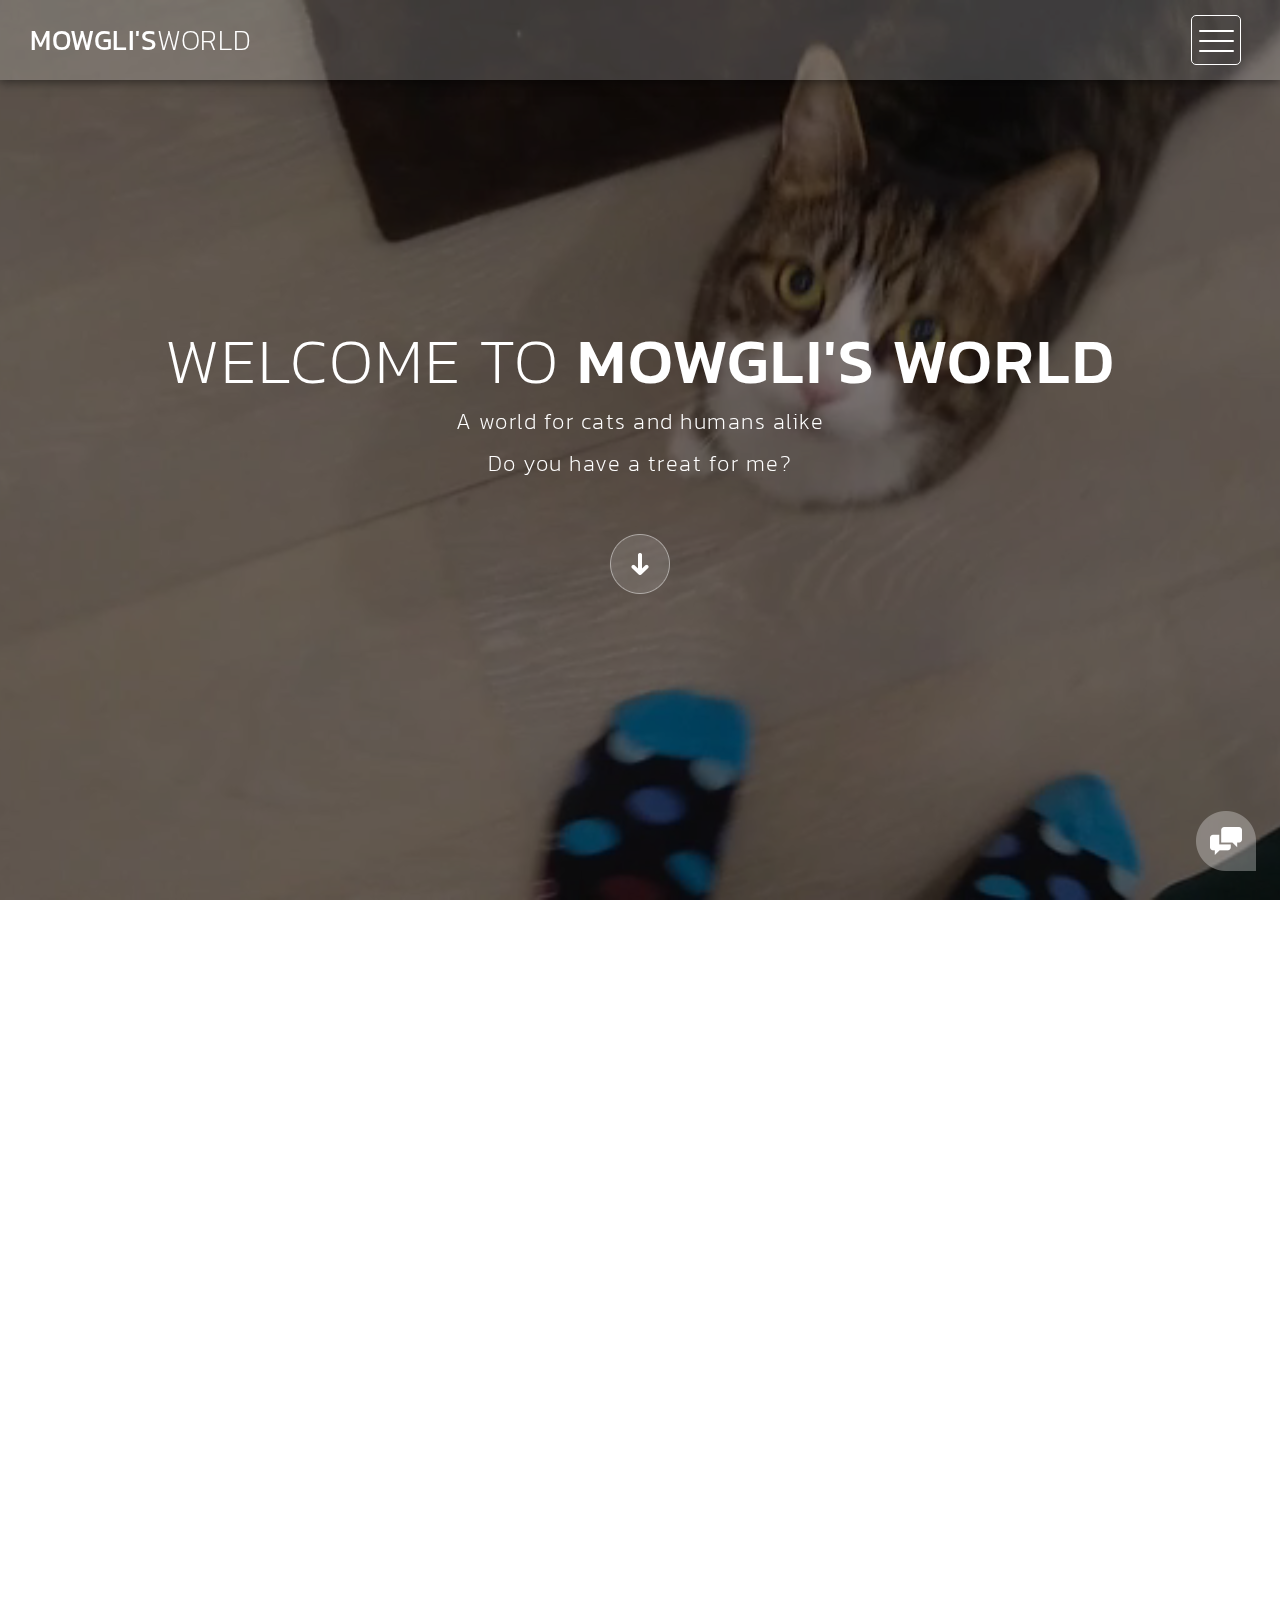
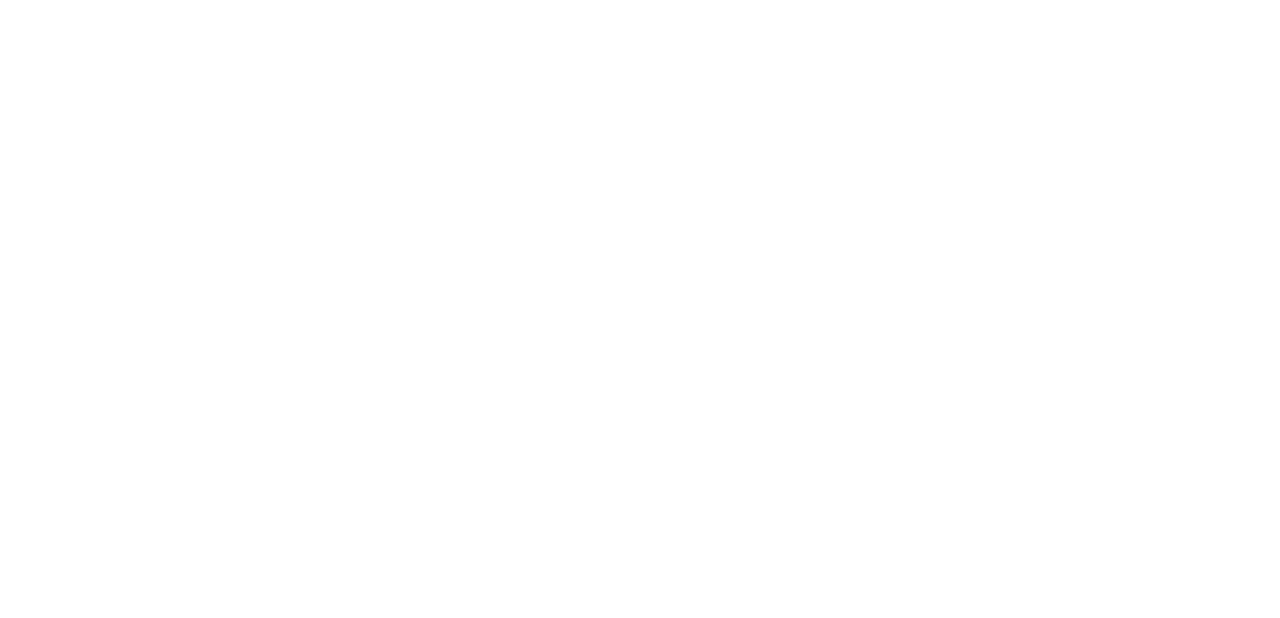
<file: index.html>
<!DOCTYPE html>
<html>
    <head>
        <meta charset="utf-8">
        <meta http-equiv="X-UA-Compatible" content="IE=edge,chrome=1">
  		<title>Mowgli</title>
<!-- 

Highway Template

https://templatemo.com/tm-520-highway

-->
        <meta name="description" content="">
        <meta name="viewport" content="width=device-width, initial-scale=1">
        <link rel="apple-touch-icon" href="apple-touch-icon.png">
        <link rel="stylesheet" href="css/bootstrap.min.css">
        <link rel="stylesheet" href="css/bootstrap-theme.min.css">
        <link rel="stylesheet" href="css/fontAwesome.css">
        <link rel="stylesheet" href="css/light-box.css">
        <link rel="stylesheet" href="css/templatemo-style.css">
        <link href="https://fonts.googleapis.com/css?family=Kanit:100,200,300,400,500,600,700,800,900" rel="stylesheet">
        <script src="js/vendor/modernizr-2.8.3-respond-1.4.2.min.js"></script>
    </head>

<body>

    <nav>
        <div class="logo">
            <a href="index.html">Mowgli's<em>world</em></a>
        </div>
        <div class="menu-icon">
        <span></span>
      </div>
    </nav>

    <div id="video-container">
        <div class="video-overlay"></div>
        <div class="video-content">
            <div class="inner">
              <h1><em> Welcome to </em> Mowgli's World</h1>
              <p>A world for cats and humans alike</p>
              <p>Do you have a treat for me?</p>
                <div class="scroll-icon">
                    <a class="scrollTo" data-scrollTo="portfolio" href="#"><img src="img/scroll-icon.png" alt=""></a>
                </div>    
            </div>
        </div>
        <video autoplay="" loop="" muted>
        	<source src="VID_20201112_164021607.mov"/>
        </video>
    </div>

    <div class="full-screen-portfolio" id="portfolio">
        <div class="container-fluid">
            <div class="col-md-4 col-sm-6">
                <div class="portfolio-item">
                    <a href="img/DSC_0048.JPG" data-lightbox="image-1"><div class="thumb">
                        <div class="hover-effect">
                            <div class="hover-content">
                                <h1>Tadpole <em> life</em></h1>
                                <p> Ask yourself: why do when you can not do?</p>
                            </div>
                        </div>
                        <div class="image">
                            <img src="img/DSC_0048.JPG">
                        </div>
                    </div></a>
                </div>
            </div>
            <div class="col-md-4 col-sm-6">
                <div class="portfolio-item">
                    <a href="img/DSC_0374.JPG" data-lightbox="image-1"><div class="thumb">
                        <div class="hover-effect">
                            <div class="hover-content">
                                <h1>Kitten <em>mitten</em></h1>
                                <p>He'll still pee on you</p>
                            </div>
                        </div>
                        <div class="image">
                            <img src="img/DSC_0374.JPG">
                        </div>
                    </div></a>
                </div>
            </div>
            <div class="col-md-4 col-sm-6">
                <div class="portfolio-item">
                    <a href="img/DSC_0454.JPG" data-lightbox="image-1"><div class="thumb">
                        <div class="hover-effect">
                            <div class="hover-content">
                                <h1>Canadian <em>hero</em></h1>
                                <p>Two loonies for a toonie?</p>
                            </div>
                        </div>
                        <div class="image">
                            <img src="img/DSC_0454.JPG">
                        </div>
                    </div></a>
                </div>
            </div>
            <div class="col-md-4 col-sm-6">
                <div class="portfolio-item">
                    <a href="img/DSC_0364.JPG" data-lightbox="image-1"><div class="thumb">
                        <div class="hover-effect">
                            <div class="hover-content">
                                <h1>Watch <em> yoself</em></h1>
                                <p>Flowers be trippin</p>
                            </div>
                        </div>
                        <div class="image">
                            <img src="img/DSC_0364.JPG">
                        </div>
                    </div></a>
                </div>
            </div>
            <div class="col-md-4 col-sm-6">
                <div class="portfolio-item">
                    <a href="img/DSC_0369.JPG" data-lightbox="image-1"><div class="thumb">
                        <div class="hover-effect">
                            <div class="hover-content">
                                <h1>Favorite  <em>snack</em></h1>
                                <p>Trick or treat?</p>
                            </div>
                        </div>
                        <div class="image">
                            <img src="img/DSC_0369.JPG">
                        </div>
                    </div></a>
                </div>
            </div>

            <div class="col-md-4 col-sm-6">
                <div class="portfolio-item">
                    <a href="img/DSC_0425.JPG" data-lightbox="image-1"><div class="thumb">
                        <div class="hover-effect">
                            <div class="hover-content">
                                <h1> Coder <em>extraordinaire</em></h1>
                                <p> Enter the matrix</p>
                            </div>
                        </div>
                        <div class="image">
                            <img src="img/DSC_0425.JPG">
                        </div>
                    </div></a>
                </div>
            </div>
            <div class="col-md-4 col-sm-6">
                <div class="portfolio-item">
                    <a href="img/DSC_0634.JPG" data-lightbox="image-1"><div class="thumb">
                        <div class="hover-effect">
                            <div class="hover-content">
                                <h1>Work <em>horse</em></h1>
                                <p>Nine to five fun</p>
                            </div>
                        </div>
                        <div class="image">
                            <img src="img/DSC_0634.JPG">
                        </div>
                    </div></a>
                </div>
            </div>

            <div class="col-md-4 col-sm-6">
                <div class="portfolio-item">
                    <a href="img/DSC_0919.JPG" data-lightbox="image-1"><div class="thumb">
                        <div class="hover-effect">
                            <div class="hover-content">
                                <h1>New <em>duvet</em></h1>
                                <p> Ripe for wetting</p>
                            </div>
                        </div>
                        <div class="image">
                            <img src="img/DSC_0919.JPG">
                        </div>
                    </div></a>
                </div>
            </div>
            <div class="col-md-4 col-sm-6">
            	<div class="portfolio-item">
                	<a href="img/DSC_0942.JPG" data-lightbox="image-1"><div class="thumb">
                        <div class="hover-effect">
                            <div class="hover-content">
                                <h1> Nap <em> time</em></h1>
                                <p> Sleep is king</p>
                            </div>
                        </div>
                        <div class="image">
                            <img src="img/DSC_0942.JPG">
                        </div>
                    </div></a>
                </div>
            </div>
        </div>
    </div>

    <footer>
        <div class="container-fluid">
            <div class="col-md-12">
                <p>Copyright &copy; 2020 Mowgli </p>
            </div>
        </div>
    </footer>

      <!-- Modal button -->
    <div class="popup-icon">
      <button id="modBtn" class="modal-btn"><img src="img/contact-icon.png" alt=""></button>
    </div>  

    <!-- Modal -->
    <div id="modal" class="modal">
      <!-- Modal Content -->
      <div class="modal-content">
        <!-- Modal Header -->
        <div class="modal-header">
          <h3 class="header-title">Say miaow to <em>Mowgli</em></h3>
          <div class="close-btn"><img src="img/close_contact.png" alt=""></div>    
        </div>
        <!-- Modal Body -->
        <div class="modal-body">
          <div class="col-md-6 col-md-offset-3">
            <form id="contact" action="mailto:mowglisworld4eva@gmail.com" method="post">
                <div class="row">
                    <div class="col-md-12">
                      <fieldset>
                        <input name="name" type="text" class="form-control" id="name" placeholder="Your name..." required="">
                      </fieldset>
                    </div>
                    <div class="col-md-12">
                      <fieldset>
                        <input name="email" type="email" class="form-control" id="email" placeholder="Your email..." required="">
                      </fieldset>
                    </div>
                    <div class="col-md-12">
                      <fieldset>
                        <textarea name="message" rows="6" class="form-control" id="message" placeholder="Your message..." required=""></textarea>
                      </fieldset>
                    </div>
                    <div class="col-md-12">
                      <fieldset>
                        <button type="submit" id="form-submit" class="btn">Send Pur Now</button>
                      </fieldset>
                    </div>
                </div>
            </form>
          </div>
        </div>
      </div>
    </div>

    <section class="overlay-menu">
      <div class="container">
        <div class="row">
          <div class="main-menu">
              <ul>
                  <li>
                      <a href="index.html">Cat House</a>
                  </li>
                  <li>
                      <a href="about.html">About Cats</a>
                  </li>
              </ul>
              <p>Time for some chicken porridge.</p>
          </div>
        </div>
      </div>
    </section>

    <script src="https://ajax.googleapis.com/ajax/libs/jquery/1.11.2/jquery.min.js"></script>
    <script>window.jQuery || document.write('<script src="js/vendor/jquery-1.11.2.min.js"><\/script>')</script>
    <script src="js/vendor/bootstrap.min.js"></script>
    <script src="js/plugins.js"></script>
    <script src="js/main.js"></script>

</body>
</html>
</file>
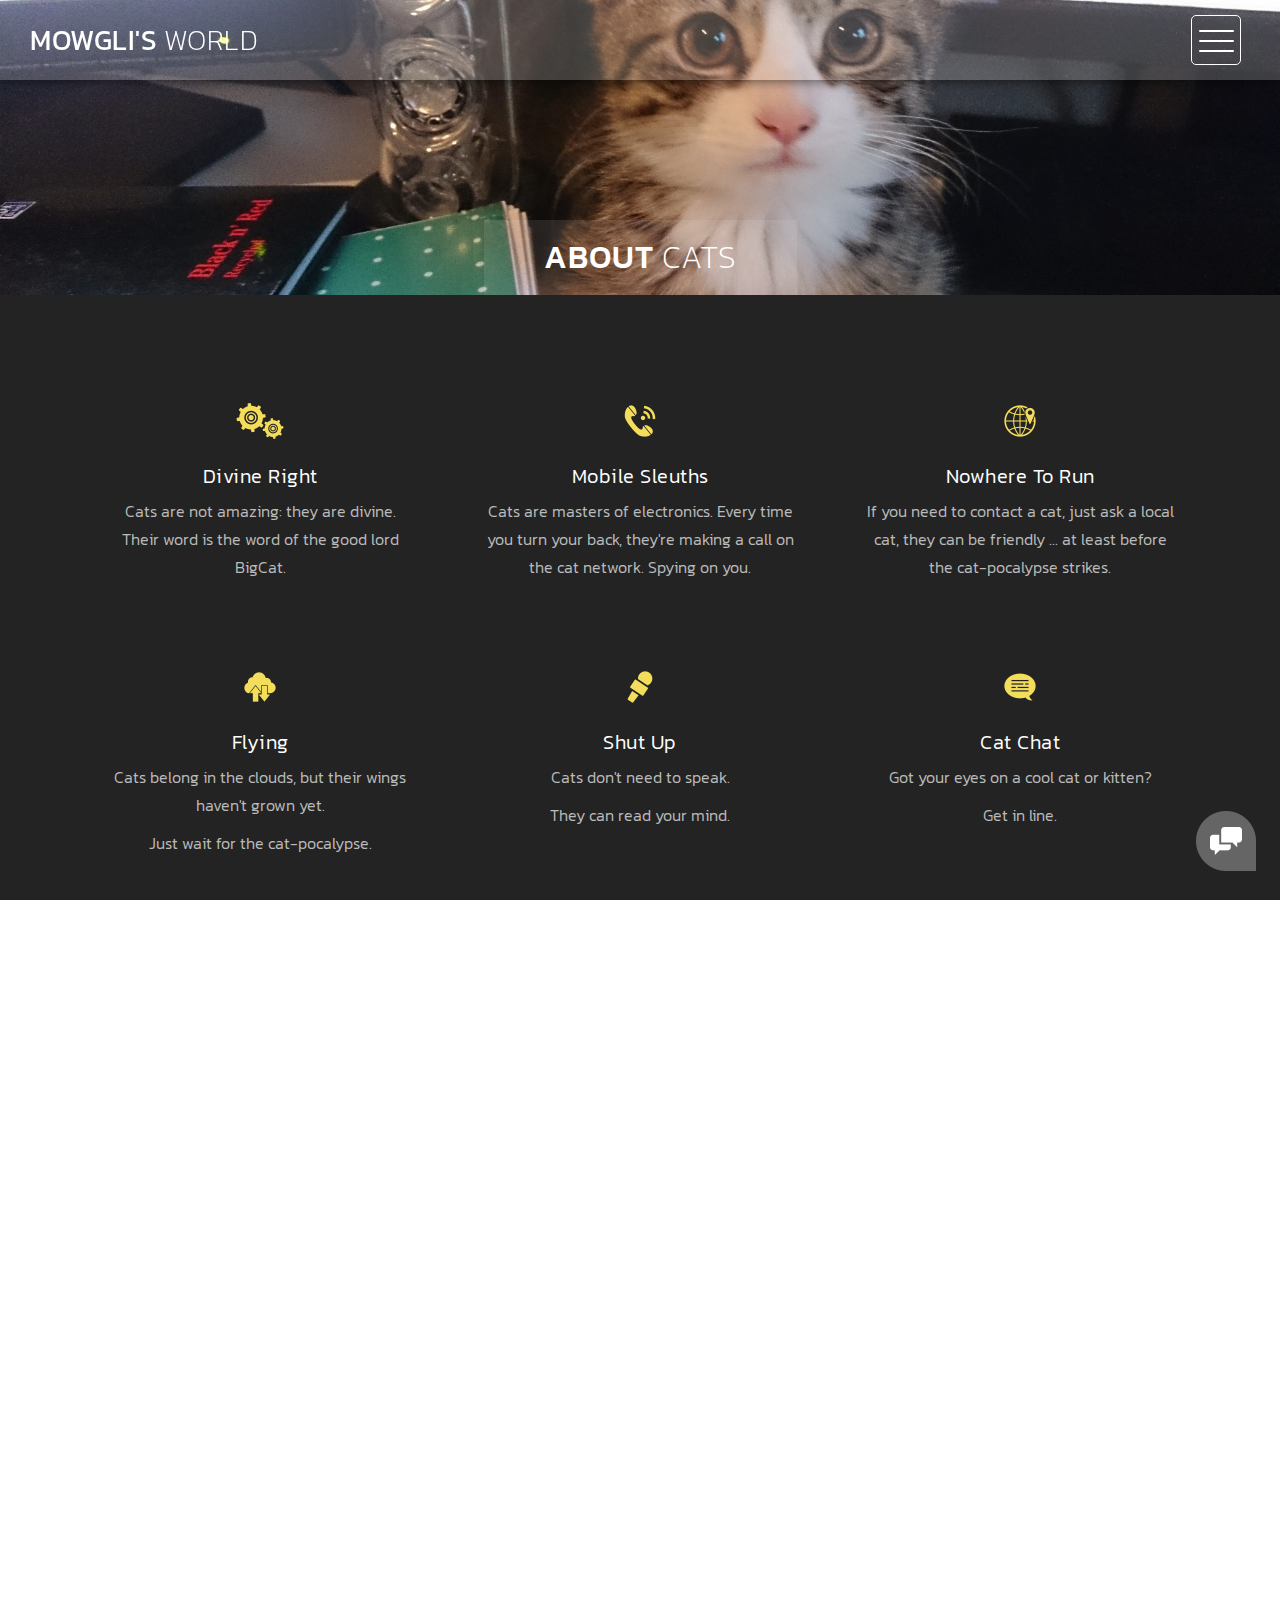
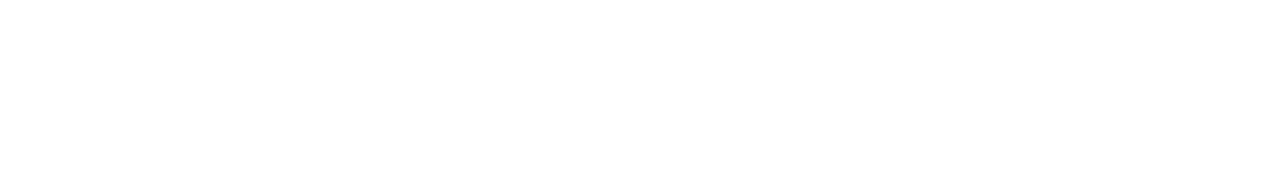
<file: about.html>
<!DOCTYPE html>
<html>
    <head>
        <meta charset="utf-8">
        <meta http-equiv="X-UA-Compatible" content="IE=edge,chrome=1">
        <title>About Cats</title>
<!-- 

Highway Template

https://templatemo.com/tm-520-highway

-->
        <meta name="description" content="">
        <meta name="viewport" content="width=device-width, initial-scale=1">
        <link rel="apple-touch-icon" href="apple-touch-icon.png">
        <link rel="stylesheet" href="css/bootstrap.min.css">
        <link rel="stylesheet" href="css/bootstrap-theme.min.css">
        <link rel="stylesheet" href="css/fontAwesome.css">
        <link rel="stylesheet" href="css/light-box.css">
        <link rel="stylesheet" href="css/templatemo-style.css">
        <link href="https://fonts.googleapis.com/css?family=Kanit:100,200,300,400,500,600,700,800,900" rel="stylesheet">
        <script src="js/vendor/modernizr-2.8.3-respond-1.4.2.min.js"></script>
    </head>

<body>

    <nav>
        <div class="logo">
            <a href="index.html">Mowgli's <em>World</em></a>
        </div>
      <div class="menu-icon">
        <span></span>
      </div>
    </nav>

    <div class="page-heading">
        <div class="container">
            <div class="heading-content">
                <h1>About <em> Cats </em></h1>
            </div>
        </div>
    </div>


    <div class="services">
        <div class="container">
            <div class="col-md-4 col-sm-6">
                <div class="service-item">
                    <div class="icon">
                        <img src="img/service_1.png" alt="">
                    </div>
                    <div class="text">
                        <h4>Divine Right</h4>
                        <p>Cats are not amazing: they are divine. Their word is the word of the good lord BigCat.</p>
                    </div>
                </div>
            </div>
            <div class="col-md-4 col-sm-6">
                <div class="service-item">
                    <div class="icon">
                        <img src="img/service_2.png" alt="">
                    </div>
                    <div class="text">
                        <h4>Mobile Sleuths</h4>
                        <p>Cats are masters of electronics. Every time you turn your back, they're making a call on the cat network. Spying on you.</p>
                    </div>
                </div>
            </div>
            <div class="col-md-4 col-sm-6">
                <div class="service-item">
                    <div class="icon">
                        <img src="img/service_3.png" alt="">
                    </div>
                    <div class="text">
                        <h4>Nowhere to Run</h4>
                        <p>If you need to contact a cat, just ask a local cat, they can be friendly ... at least before the cat-pocalypse strikes.</p>
                    </div>
                </div>
            </div>
            <div class="col-md-4 col-sm-6">
                <div class="service-item">
                    <div class="icon">
                        <img src="img/service_4.png" alt="">
                    </div>
                    <div class="text">
                        <h4> Flying </h4>
                        <p>Cats belong in the clouds, but their wings haven't grown yet.</p> <p>Just wait for the cat-pocalypse.</p>
                    </div>
                </div>
            </div>
            <div class="col-md-4 col-sm-6">
                <div class="service-item">
                    <div class="icon">
                        <img src="img/service_5.png" alt="">
                    </div>
                    <div class="text">
                        <h4>Shut Up</h4>
                        <p>Cats don't need to speak.</p><p>They can read your mind.</p>
                    </div>
                </div>
            </div>
            <div class="col-md-4 col-sm-6">
                <div class="service-item">
                    <div class="icon">
                        <img src="img/service_6.png" alt="">
                    </div>
                    <div class="text">
                        <h4>Cat Chat</h4>
                        <p> Got your eyes on a cool cat or kitten? </p> <p>Get in line.</p>
                    </div>
                </div>
            </div>
        </div>
    </div>


    <div class="more-about-us">
        <div class="container">
            <div class="col-md-5 col-md-offset-7">
                <div class="content">
                    <h2>How do you become a cat?</h2>
                    <span>Get reincarnated and behave <em> rotten </em>. </span>
                    <p>Cats are everything right and wrong about the world: think alt right meets alt left. They are the alt high meeting the alt low.
                    <br><br> Debase yourself in life, and if you're lucky, you'll be reincarnated as a cat. Of course, you may be reincarnated as a fly instead.</p>
                    <div class="simple-btn">
                        <a href="https://www.sadanduseless.com/just-be-cat-funny/">Continue Reading</a>
                    </div>
                </div>
            </div>
        </div>
    </div>





    <footer>
        <div class="container-fluid">
            <div class="col-md-12">
                <p>Copyright &copy; 2020 Mowgli
            </div>
        </div>
    </footer>


      <!-- Modal button -->
    <div class="popup-icon">
      <button id="modBtn" class="modal-btn"><img src="img/contact-icon.png" alt=""></button>
    </div>  

    <!-- Modal -->
    <div id="modal" class="modal">
      <!-- Modal Content -->
      <div class="modal-content">
        <!-- Modal Header -->
        <div class="modal-header">
          <h3 class="header-title">Say miaow to <em>Mowgli</em></h3>
          <div class="close-btn"><img src="img/close_contact.png" alt=""></div>    
        </div>
        <!-- Modal Body -->
        <div class="modal-body">
          <div class="col-md-6 col-md-offset-3">
            <form id="contact" action="mailto:mowglisworld4eva@gmail.com" method="post">
                <div class="row">
                    <div class="col-md-12">
                      <fieldset>
                        <input name="name" type="text" class="form-control" id="name" placeholder="Your name..." required="">
                      </fieldset>
                    </div>
                    <div class="col-md-12">
                      <fieldset>
                        <input name="email" type="email" class="form-control" id="email" placeholder="Your email..." required="">
                      </fieldset>
                    </div>
                    <div class="col-md-12">
                      <fieldset>
                        <textarea name="message" rows="6" class="form-control" id="message" placeholder="Your message..." required=""></textarea>
                      </fieldset>
                    </div>
                    <div class="col-md-12">
                      <fieldset>
                        <button type="submit" id="form-submit" class="btn">Send Pur Now</button>
                      </fieldset>
                    </div>
                </div>
            </form>
          </div>
        </div>
      </div>
    </div>

    <section class="overlay-menu">
      <div class="container">
        <div class="row">
          <div class="main-menu">
              <ul>
                  <li>
                      <a href="index.html">Cat House</a>
                  </li>
                  <li>
                      <a href="about.html">About Cats</a>
                  </li>

              </ul>
              <p>Time for some chicken porridge.</p>
          </div>
        </div>
      </div>
    </section>

    <script src="https://ajax.googleapis.com/ajax/libs/jquery/1.11.2/jquery.min.js"></script>
    <script>window.jQuery || document.write('<script src="js/vendor/jquery-1.11.2.min.js"><\/script>')</script>
    <script src="js/vendor/bootstrap.min.js"></script>
    <script src="js/plugins.js"></script>
    <script src="js/main.js"></script>

</body>
</html>
</file>
<file: css/light-box.css>
/* LIGHT BOX */

body:after {
  content: url(../img/close.png) url(../img/loading.gif) url(../img/prev.png) url(../img/next.png);
  display: none;
}

body.lb-disable-scrolling {
  overflow: hidden;
}

.lightboxOverlay {
  max-height: 100%;
  overflow-y: scroll;
  position: absolute;
  top: 0;
  left: 0;
  z-index: 99999;
  background-color: black;
  filter: progid:DXImageTransform.Microsoft.Alpha(Opacity=80);
  opacity: 0.8;
  display: none;
}

.lightbox {
  position: absolute;
  margin-top: 0%;
  left: 0;
  width: 100%;
  z-index: 100000;
  text-align: center;
  line-height: 0;
  font-weight: normal;
}

.lightbox .lb-image {
  display: block;
  height: auto;
  max-width: inherit;
  max-height: none;
  border-radius: 5px;

  /* Image border */
  border: 10px solid white;
}

.lightbox a img {
  border: none;
}

.lb-outerContainer {
  position: relative;
  *zoom: 1;
  width: 250px;
  height: 250px;
  margin: 0 auto;
  border-radius: 4px;

  /* Background color behind image.
     This is visible during transitions. */
  background-color: white;
}

.lb-outerContainer:after {
  content: "";
  display: table;
  clear: both;
}

.lb-loader {
  position: absolute;
  top: 43%;
  left: 0;
  height: 25%;
  width: 100%;
  text-align: center;
  line-height: 0;
}

.lb-cancel {
  display: block;
  width: 32px;
  height: 32px;
  margin: 0 auto;
  background: url(../img/loading.gif) no-repeat;
}

.lb-nav {
  position: absolute;
  top: 0;
  left: 0;
  height: 100%;
  width: 100%;
  z-index: 10;
}

.lb-container > .nav {
  left: 0;
}

.lb-nav a {
  outline: none;
  background-image: url('[data-uri]');
}

.lb-prev, .lb-next {
  height: 100%;
  cursor: pointer;
  display: block;
}

.lb-nav a.lb-prev {
  width: 34%;
  left: 0;
  float: left;
  background: url(../img/prev.png) left 48% no-repeat;
  filter: progid:DXImageTransform.Microsoft.Alpha(Opacity=0);
  opacity: 0;
  -webkit-transition: opacity 0.6s;
  -moz-transition: opacity 0.6s;
  -o-transition: opacity 0.6s;
  transition: opacity 0.6s;
}

.lb-nav a.lb-prev:hover {
  filter: progid:DXImageTransform.Microsoft.Alpha(Opacity=100);
  opacity: 1;
}

.lb-nav a.lb-next {
  width: 64%;
  right: 0;
  float: right;
  background: url(../img/next.png) right 48% no-repeat;
  filter: progid:DXImageTransform.Microsoft.Alpha(Opacity=0);
  opacity: 0;
  -webkit-transition: opacity 0.6s;
  -moz-transition: opacity 0.6s;
  -o-transition: opacity 0.6s;
  transition: opacity 0.6s;
}

.lb-nav a.lb-next:hover {
  filter: progid:DXImageTransform.Microsoft.Alpha(Opacity=100);
  opacity: 1;
}

.lb-dataContainer {
  margin: 0 auto;
  padding-top: 5px;
  *zoom: 1;
  width: 100%;
  -moz-border-radius-bottomleft: 4px;
  -webkit-border-bottom-left-radius: 4px;
  border-bottom-left-radius: 4px;
  -moz-border-radius-bottomright: 4px;
  -webkit-border-bottom-right-radius: 4px;
  border-bottom-right-radius: 4px;
}

.lb-dataContainer:after {
  content: "";
  display: table;
  clear: both;
}

.lb-data {
  padding: 0 4px;
  color: #ccc;
}

.lb-data .lb-details {
  width: 85%;
  float: left;
  text-align: left;
  line-height: 1.1em;
}

.lb-data .lb-caption {
  font-size: 13px;
  font-weight: bold;
  line-height: 1em;
}

.lb-data .lb-caption a {
  color: #4ae;
}

.lb-data .lb-number {
  margin-top: 15px;
  display: block;
  clear: left;
  padding-bottom: 1em;
  font-size: 13px;
  color: #999999;
}

.lb-data .lb-close {
  display: block;
  float: right;
  width: 30px;
  height: 30px;
  background: url(../img/close.png) top right no-repeat;
  text-align: right;
  outline: none;
  filter: progid:DXImageTransform.Microsoft.Alpha(Opacity=70);
  opacity: 0.7;
  -webkit-transition: opacity 0.2s;
  -moz-transition: opacity 0.2s;
  -o-transition: opacity 0.2s;
  transition: opacity 0.2s;
}

.lb-data .lb-close:hover {
  cursor: pointer;
  filter: progid:DXImageTransform.Microsoft.Alpha(Opacity=100);
  opacity: 1;
}
</file>
<file: css/templatemo-style.css>
/*

Highway Template

https://templatemo.com/tm-520-highway

*/

body {
  font-family: 'Kanit', sans-serif;
}

body::-webkit-scrollbar {
  width: 8px;
  height: 8px;
  background-color: rgba(0, 0, 0, 0.9);
}
/* Add a thumb */
body::-webkit-scrollbar-thumb {
    background: rgba(250, 250, 250, 0.5);
}

body, html {
  height: 100%;
  min-height: 100%;
  overflow-x: hidden;
}


.page-heading {
  background-image: url(../img/DSC_0445.JPG);
  background-repeat: no-repeat;
  background-size: cover;
  background-position: center center;
  width: 100%;
  text-align: center;
}

.page-heading .heading-content h1 {
  font-size: 32px;
  text-transform: uppercase;
  color: #fff;
  letter-spacing: 1px;
  background-color: rgba(250,250,250,0.1);
  display: inline-block;
  margin-bottom: 0;
  margin-top: 220px;
  padding: 20px 60px;
}

.page-heading .heading-content em {
  font-style: normal;
  font-weight: 200;
}



/* Nav Bar */

nav .logo {
  float: left;
  margin-left: 30px;
}

nav .logo a {
  font-size: 28px;
  line-height: 80px;
  text-transform: uppercase;
  color: #fff;
  text-decoration: none;
  letter-spacing: 0.5px;
}

nav .logo em {
  font-style: normal;
  font-weight: 200;
}

nav {
  background: rgba(250,250,250,0.2);
  height: 80px;
  position: fixed;
  width: 100%;
  left: 0;
  top: 0;
  z-index: 300;
  box-shadow: 0px 2px 10px 0px rgba(0,0,0,0.5);
}

.menu-icon {
  background: transparent;
  border: 1px solid #fff;
  width: 50px;
  height: 50px;
  margin: 15px 39px 0 auto;
  position: relative;
  cursor: pointer;
  transition: background 0.5s;
  border-radius: 5px;
}

.menu-icon span,
.menu-icon span:before,
.menu-icon span:after {
  cursor: pointer;
  border-radius: 1px;
  height: 2px;
  width: 35px;
  background: white;
  position: absolute;
  left: 15%;
  top: 50%;
  display: block;
  content: '';
  transition: all 0.5s ease-in-out;
}

.menu-icon span:before {
  left: 0;
  top: -10px;
}

.menu-icon span:after {
  left: 0;
  top: 10px;
}

.menu-icon.active {
  background: rgba(250,250,250,0.2);
}

.menu-icon.active span {
  background-color: transparent;
}

.menu-icon.active span:before,
.menu-icon.active span:after {
  top: 0;
}

.menu-icon.active span:before {
  transform: rotate(135deg);
}

.menu-icon.active span:after {
  transform: rotate(-135deg);
}
/* Menu */

.overlay-menu {
  background: rgba(0, 0, 0, 0.95);
  color: #ffffff;
  position: fixed;
  z-index: 100;
  left: 0;
  top: 0;
  height: 100%;
  overflow-y: auto;
  -webkit-overflow-scrolling: touch;
  width: 100%;
  padding: 50px 0;
  opacity: 0;
  text-align: center;
  transform: translateY(-100%);
  transition: all 0.5s;
}

.overlay-menu.open {
  opacity: 1;
  transform: translateY(0%);
}

.overlay-menu .main-menu {
  transform: translateY(50%);
  opacity: 0;
  transition: all 0.3s;
  transition-delay: 0s;
}

.overlay-menu.open .main-menu {
  transition: all 0.7s;
  transition-delay: 0.7s;
  opacity: 1;
  transform: translateY(0%);
}

.overlay-menu .main-menu:nth-child(2) {
  transition-delay: 0s;
}

.overlay-menu.open .main-menu:nth-child(2) {
  transition-delay: 1.25s;
}

.overlay-menu {
  overflow: scroll;
}

.overlay-menu::-webkit-scrollbar {
  display: none;
}

.overlay-menu ul {
  list-style: none;
  margin-top: 80px;
  padding: 0px;
}
.overlay-menu ul li {
  padding: 15px 0px;
}

.overlay-menu ul li a {
  font-size: 24px;
  font-weight: 300;
  color: #fff;
  text-decoration: none;
  transition: all 0.5s;
}

.overlay-menu ul li a:hover {
  color: rgba(250,250,250,0.5);
}


.overlay-menu p {
  margin-top: 60px;
  font-size: 13px;
  text-transform: uppercase;
  color: #fff;
  font-weight: 200;
  letter-spacing: 0.5px;
  text-align: center;
}



#video-container  {
  position: relative;
  width: 100%;
  height: 100%;
  overflow: hidden;
  z-index: 1;
}

#video-container video,
.video-overlay {
  position: absolute;
  left: 50%;
  top: 50%;
  transform: translate(-50%, -50%);
  min-width: 100%;
  min-height: 100%;
}

#video-container .video-overlay {
  z-index: 9999;
  background: rgba(0,0,0,0.5);
  width: 100%;
}

#video-container .video-content {
  z-index: 99999;
  position: absolute;
  height: 100%;
  width: 100%;
}

#video-container .video-content .inner {
  height: 100%;
  width: 100%;
  display: flex;
  justify-content: center;
  align-items: center;
  flex-flow: column wrap;
}

#video-container .video-content .inner h1 {
  font-size: 64px;
  text-transform: uppercase;
  color: #fff;
  letter-spacing: 2px;
  font-weight: 500;
  text-align: center;
}

#video-container .video-content .inner em {
  font-style: normal;
  font-weight: 200;
}


#video-container .video-content .inner p {
  color: #fff;
  font-size: 22px;
  font-weight: 200;
  letter-spacing: 1.5px;
  text-align: center;
  padding: 0px 30px;
}

#video-container .video-content .inner a {
  color: #fff;
  text-decoration: underline;
}

#video-container .video-content .inner .scroll-icon {
  margin-top: 45px;
}


.full-screen-portfolio .container-fluid,
.full-screen-portfolio .col-md-4, .col-md-8 {
  padding-left: 0px;
  padding-right: 0px;
}


.portfolio-item img {
  width: 100%;
  overflow: hidden;
}

.portfolio-item .thumb {
  position: relative;
}


.portfolio-item .hover-effect .hover-content {
    position: absolute;
    text-align: left;
    width: 100%;
    bottom: 0;
    left: 0;
}


.full-screen-portfolio .portfolio-item h1 {
  position: relative;
  font-size: 22px;
  text-transform: uppercase;
  color: #fff;
  display: inline-block;
  padding-left: 20px;
  line-height: 15px;
  transform: translateY(25px);
  transition: .5s ease-in-out;
  letter-spacing: 0.5px;
 }

 .full-screen-portfolio .portfolio-item em {
  font-style: normal;
  font-weight: 200;
 }

.full-screen-portfolio .portfolio-item:hover h1 {
  transform: translateY(0);
 }

.full-screen-portfolio .portfolio-item p {
  padding-left: 20px;
  font-weight: 300!important;
  letter-spacing: 0.5px;
  font-size: 14px;
  color: #fff;
  opacity: 0;
  transform: translateY(10px);
  transition: .5s ease-in-out;
  text-transform: uppercase;
 }

 .full-screen-portfolio .portfolio-item {
 text-align: center;
 line-height: 150%;
 text-transform: lowercase;
 cursor: pointer;
}

.full-screen-portfolio .portfolio-item:hover p {
  opacity: 1;
  transform: translateY(0);
 }




.popup-icon {
  position: fixed;
  bottom: 30px;
  right: 30px;
  z-index: 300;
  display: inline-block;
  width: 60px;
  height: 60px;
}

.popup-icon button {
  background-color: transparent;
  outline: none;
  border: none;
}

.modal-btn img {
  width: 60px;
  height: 60px;
}

/* Modal */
.modal {
  background-color: rgba(0,0,0,.95);
  display: none;
  overflow: auto;
  position: fixed;
  z-index: 1000;
  top: 0;
  left: 0;
  width: 100%;
  height: 100%;
  transform: all 0.6s;
  overflow: scroll;
}

.modal::-webkit-scrollbar {
  display: none;
}

/* Modal Content */
.modal-content {
  text-align: center;
  position: relative;
  top: 0;
  width: 100%;
  margin: 0 auto;
  background-color: transparent;
}
.modal-animated-in {
  animation: totop-in .6s ease;
}
.modal-animated-out {
  animation: totop-out .6s ease forwards;
}
.modal-header {
  border-bottom: none;
}
.modal-header h3 {
  color: #fff;
  font-weight: 400;
  letter-spacing: 1px;
  font-size: 64px;
  margin-top: 5%;
  border-bottom: none;
  margin-bottom: 20px;
}

.modal-header em {
  font-style: normal;
  font-weight: 200;
}

.modal-content .close-btn {
  position: absolute;
  z-index: 99999999;
  color: #fff;
  right: 38px;
  top: 15px;
  width: 50px;
  height: 50px;
  text-align: center;
  cursor: pointer;
}

.modal-body {
  text-align: center;
  margin: 0 auto;
}

.modal-body input {
  border-radius: 5px;
  padding-left: 15px;
  font-size: 14px;
  font-weight: 200;
  color: #fff;
  background-color: rgba(250, 250, 250, 0.15);
  outline: none;
  border: none;
  box-shadow: none;
  line-height: 40px;
  height: 40px;
  width: 60%;
  margin-left: auto;
  margin-right: auto;
  margin-bottom: 25px;
}

.modal-body textarea {
  border-radius: 5px;
  padding-left: 15px;
  padding-top: 10px;
  font-size: 14px;
  font-weight: 200;
  color: #fff;
  background-color: rgba(250, 250, 250, 0.15);
  outline: none;
  border: none;
  box-shadow: none;
  height: 165px;
  max-height: 220px;
  width: 60%;
  margin-left: auto;
  margin-right: auto;
  max-width: 100%;
  margin-bottom: 25px;
}

.modal-body button {
  border-radius: 0px;
  font-size: 13px;
  text-transform: uppercase;
  font-weight: 600;
  background-color: transparent;
  color: #fff;
  letter-spacing: 2px;
  border-bottom: 3px solid #fff;
  display: inline-block;
  padding: 0px 0px 3px 0px;
  transition: all 0.5s;
  border-top: none;
  border-right: none;
  border-left: none;
}

.modal-body button:hover {
  color: rgba(250,250,250,0.5);
  border-color: rgba(250,250,250,0.5);
  outline: none;
}

/* Keyframes */
@keyframes totop-in {
  0% {
    top: 600px;
    opacity: 0;
  }
  100% {
    top: 0%;
    opacity: 1;
  }  
}

@keyframes totop-out {
  0% {
    top: 0px;
    opacity: 1;
  }
  100% {
    top: -100%;
    opacity: 0;
  }  
}



footer {
  width: 100%;
  height: 80px;
  background-color: #313131;
}

footer p {
  text-align: center;
  color: #fff;
  font-weight: 200;
  font-size: 13px;
  text-transform: uppercase;
  padding-top: 33px;
  letter-spacing: 0.5px;
}

footer a {
  color: #aaa;
  text-decoration: none;
}

footer a:hover {
  text-decoration: none;
  color: #aaa;
}





 .services {
  background-color: #232323;
  padding: 65px 0px;
 }

 .services .service-item {
  margin: 15px 0px;
  padding: 20px;
  text-align: center;
  transition: all 0.5s;
 }

  .services .service-item:hover {
    background-color: #313131;
  }

 .services .service-item .icon {
  width: 50px;
  height: 50px;
  text-align: center;
  display: inline-block;
  line-height: 50px;
 }

.services .service-item .icon img {
  max-width: 100%;
}

.services .service-item h4 {
  margin-top: 20px;
  color: #fff;
  font-size: 20px;
  text-transform: capitalize;
  letter-spacing: 0.5px;
  font-weight: 300;
}

.services .service-item p {
  color: #bbb;
  font-size: 16px;
  font-weight: 300;
  line-height: 28px;
}



.more-about-us {
  background-image: url(../img/DSC_0683.JPG);
  background-repeat: no-repeat;
  background-attachment: fixed;
  background-size: cover;
  background-position: center center;
  width: 100%;
  text-align: center;
  zoom: 1.1;
}

.more-about-us .content {
  background-color: rgba(0,0,0,0.8);
  text-align: left;
  padding: 150px 60px;
  color: #fff;
}

.more-about-us .content h2 {
  margin-top: 0px;
  font-size: 34px;
  font-weight: 300;
  letter-spacing: 0.5px;
  margin-bottom: 5px;
}

.more-about-us .content span {
  font-size: 16px;
  font-weight: 200;
  display: inline-block;
  margin-bottom: 30px;
  letter-spacing: 0.5px;
}

.more-about-us .content p {
  color: #fff;
  font-size: 16px;
  font-weight: 300;
  line-height: 28px;
}

.more-about-us .content .simple-btn {
  margin-top: 30px;
}

.more-about-us .content .simple-btn a {
  font-size: 13px;
  text-transform: uppercase;
  font-weight: 600;
  background-color: transparent;
  color: #fff;
  letter-spacing: 2px;
  border-bottom: 3px solid #fff;
  padding-bottom: 3px;
  text-decoration: none;
  transition: all 0.5s;
}

.more-about-us .content .simple-btn a:hover {
  opacity: 0.5;
}





.sidebar-heding h2 {
  font-size: 20px;
  text-transform: capitalize;
  color: #fff;
  margin-top: 40px;
  letter-spacing: 0.5px;
  padding-bottom: 10px;
  border-bottom: 1px solid #414141;
  margin-bottom: 20px;
}

.archives ul, .categories ul {
  margin-top: -5px;
  padding: 0;
  list-style: none;
}

.archives ul li, .categories ul li {
  margin-bottom: 12px; 
}

.archives ul li:last-child, .categories ul li:last-child {
  margin-bottom: 0px; 
}

.archives ul li a, .categories ul li a {
  font-size: 15px;
  font-weight: 200;
  color: #fff;
  text-decoration: none;
  letter-spacing: 0.5px;
  transition: all 0.5s;
}


.archives ul li a:hover, .categories ul li a:hover {
  opacity: 0.5;
}

.recent-posts ul {
  padding: 0;
  list-style: none;
}

.recent-posts ul li {
  margin-bottom: 15px;
}

.recent-posts ul a {
  text-decoration: none;
}

.recent-posts ul li img {
  display: inline-block;
  max-width: 100%;
  margin-right: 15px;
}

.recent-posts ul li .text {
  display: inline-block;
}

.recent-posts ul li h6 {
  margin-bottom: 5px;
  padding-top: 0px;
  margin-top: 0px;
  display: block;
  font-size: 16px;
  color: #fff;
  letter-spacing: 0.5px;
}

.recent-posts ul li span {
  display: inline-block;
  font-size: 14px;
  font-weight: 200;
  color: #f4dd5b;
}


.latest-gallery ul {
  padding: 0;
  margin: 0;
  list-style: none;
}

.latest-gallery ul li {
  display: inline-block;
  max-width: 59px;
  overflow-y: hidden;
  margin-bottom: 3px;
  margin-right: 1px;
}

.latest-gallery ul li:nth-child(4){
  margin-right: 0px;
}

.latest-gallery ul li:nth-child(8){
  margin-right: 0px;
}

.latest-gallery ul li img {
  width: 100%;
  transition: all 0.5s;
}

.latest-gallery ul li img:hover {
  cursor: pointer;
  opacity: 0.5;
}




@media (max-width: 530px) {

  .modal-header h3 {
    margin-top: 15%;
  }

  .modal-body input {
    width: 100%;
  }

  .modal-body textarea {
    width: 100%;
  }

  .modal-content {
    padding-bottom: 40px;
  }

  .grid-portfolio {
    padding: 0px 0px;
  }

  .grid-portfolio .portfolio-item {
    margin: 30px 0px;
  }

  .grid-portfolio .load-more-button {
    padding-bottom: 30px;
  }

  .more-about-us .content {
    padding: 60px 30px;
  }

}


@media (max-width: 992px) {

  .blog-entries .blog-posts {
    margin-right: 0px;
  }

  .single-blog-post {
    margin-right: 0px;
    margin-bottom: 80px;
  }

  .blog-entries .page-number {
    margin-bottom: 80px;
  }

  .single-blog-post .tags-share .tags {
    text-align: center;
  }

  .single-blog-post .tags-share .share {
    text-align: center;
  }

}
</file>
